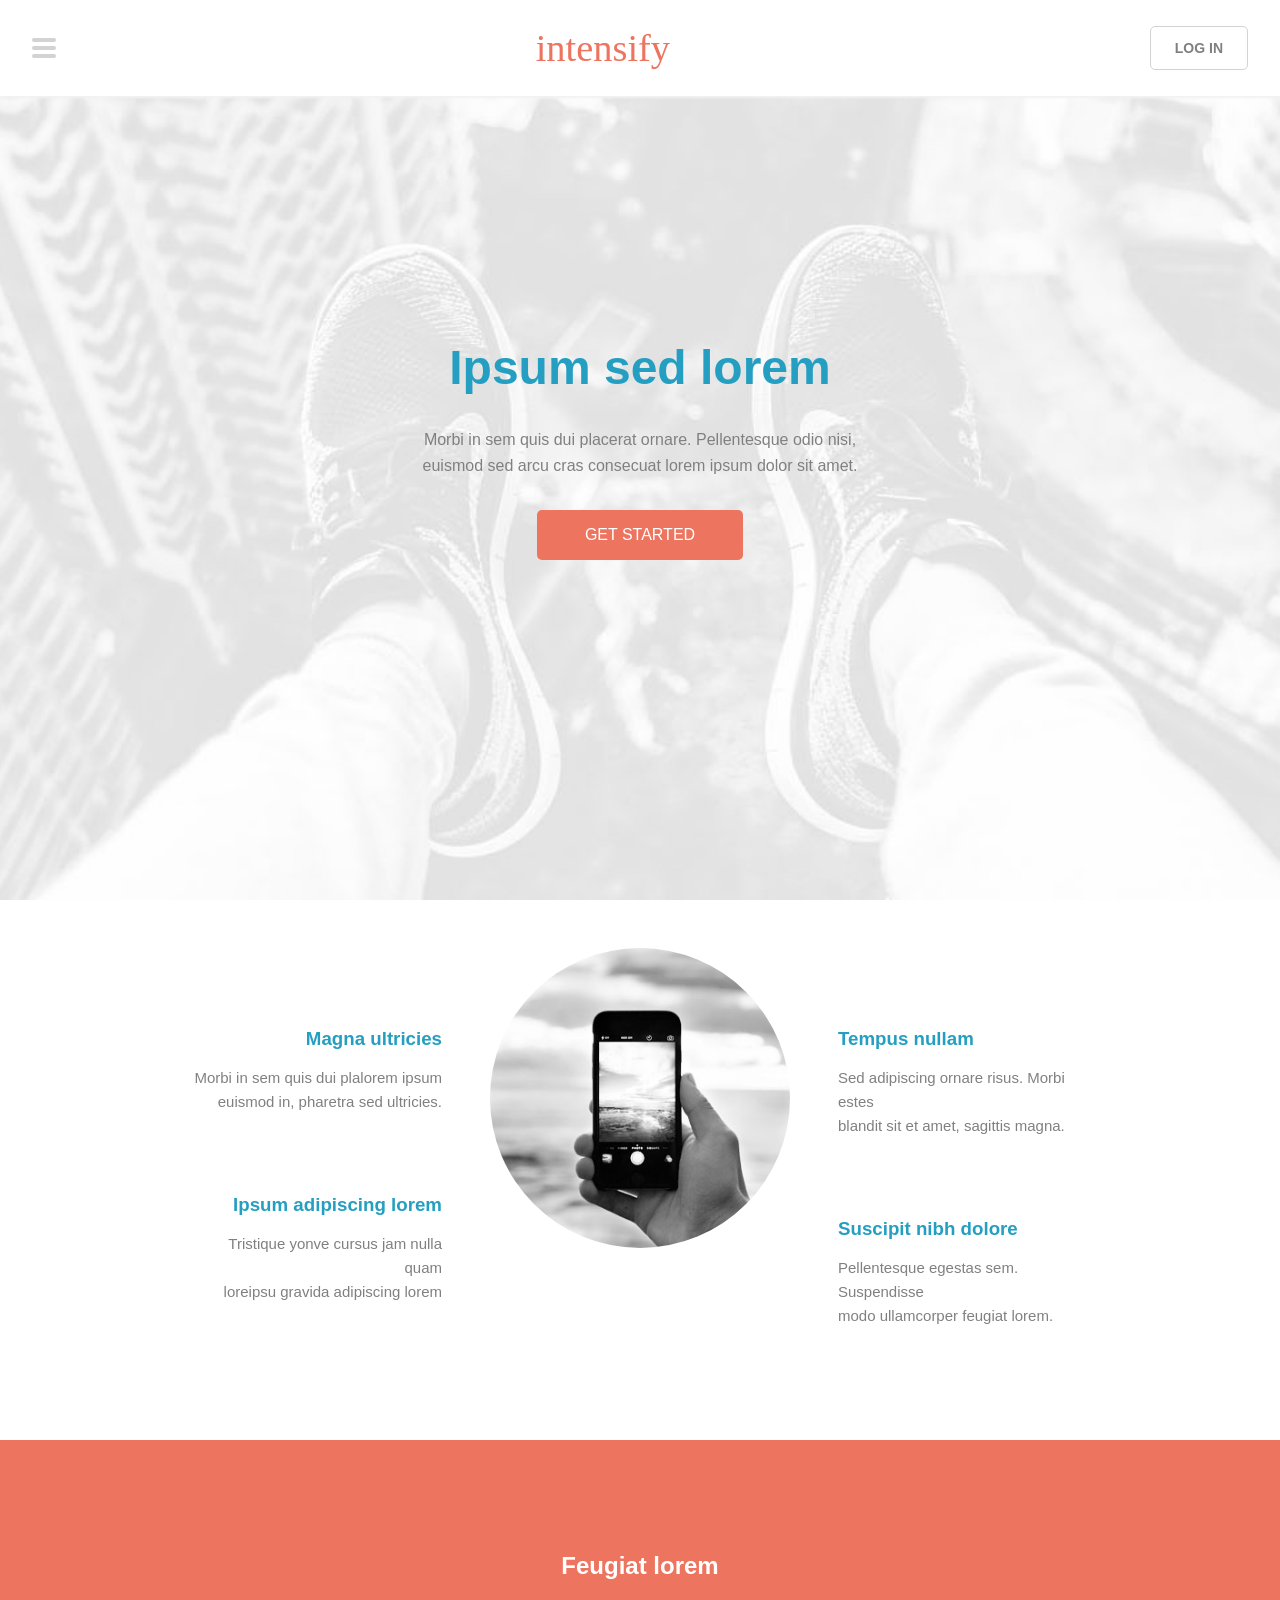
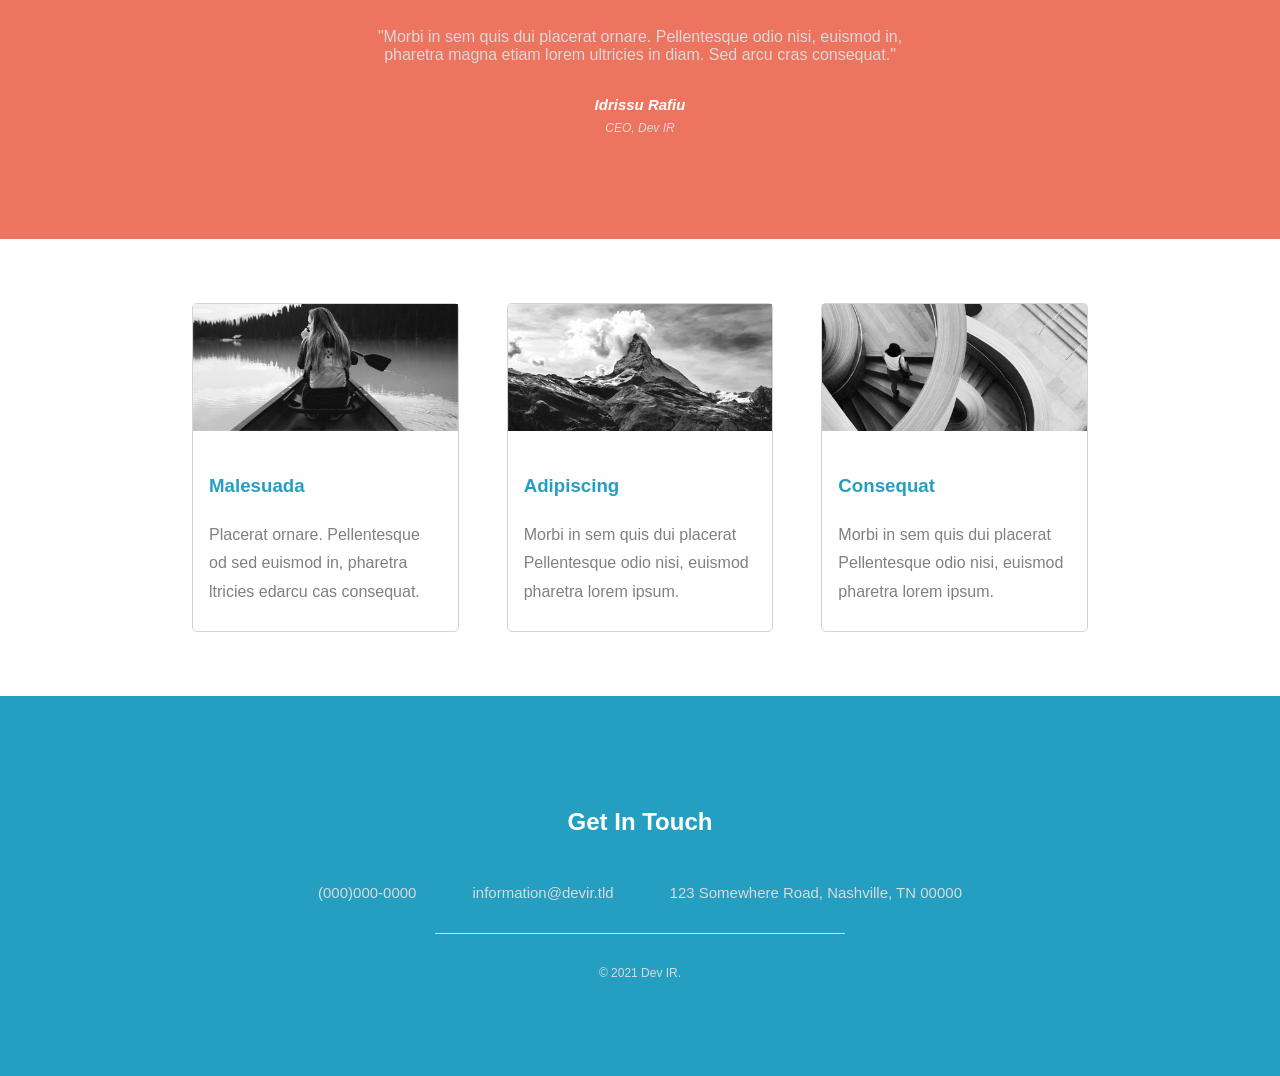
<file: intensify/index.html>
<!DOCTYPE html>
<html lang="en">
  <head>
    <meta charset="UTF-8" />
    <meta http-equiv="X-UA-Compatible" content="IE=edge" />
    <meta name="viewport" content="width=device-width, initial-scale=1.0" />
    <title>Intensify</title>
    <link rel="stylesheet" href="./style.css" />
  </head>
  <body>
    <header class="header">
      <!-- hamburger menu -->
      <label for="check" class="left">
        <i class="hamburger_menu">
          <span></span>
          <span></span>
          <span></span>
        </i>
      </label>

      <a href="#" class="logo">intensify</a>

      <nav class="right">
        <a href="#">log in</a>
      </nav>
    </header>

    <input type="checkbox" / id="check">
    <!-- sidebar -->
    <div class="side_bar">
      <label for="check">
        <i class="cancel"> &times;</i>
      </label>
      <ul>
        <li><a href="#">Home</a></li>
        <li><a href="generic.html">Generic</a></li>
        <li><a href="element.html">Elements</a></li>
      </ul>

      <div class="log-in">
        <a href="#">log in</a>
      </div>
    </div>

    <!-- banner -->
    <section class="banner">
      <div class="content text-align">
        <h1>Ipsum sed lorem</h1>
        <p>
          Morbi in sem quis dui placerat ornare. Pellentesque odio nisi, euismod
          sed arcu cras consecuat lorem ipsum dolor sit amet.
        </p>
        <a href="#">get started</a>
      </div>
    </section>

    <section class="one">
      <div class="flex wrapper">
        <div class="left">
          <div class="flex-item">
            <h3>Magna ultricies</h3>
            <p>
              Morbi in sem quis dui plalorem ipsum <br />
              euismod in, pharetra sed ultricies.
            </p>
          </div>

          <div class="flex-item">
            <h3>Ipsum adipiscing lorem</h3>
            <p>
              Tristique yonve cursus jam nulla quam <br />
              loreipsu gravida adipiscing lorem
            </p>
          </div>
        </div>

        <div class="image round">
          <img src="images/pic01.jpg" alt="" />
        </div>

        <div class="right">
          <div class="flex-item">
            <h3>Tempus nullam</h3>
            <p>
              Sed adipiscing ornare risus. Morbi estes <br />
              blandit sit et amet, sagittis magna.
            </p>
          </div>

          <div class="flex-item">
            <h3>Suscipit nibh dolore</h3>
            <p>
              Pellentesque egestas sem. Suspendisse <br />
              modo ullamcorper feugiat lorem.
            </p>
          </div>
        </div>
      </div>
    </section>

    <!-- Two -->
    <section class="two">
      <div class="text text-align">
        <h2>Feugiat lorem</h2>
        <blockquote>
          "Morbi in sem quis dui placerat ornare. Pellentesque odio nisi,
          euismod in, pharetra magna etiam lorem ultricies in diam. Sed arcu
          cras consequat."
        </blockquote>
        <footer>
          <cite class="authur">Idrissu Rafiu</cite>
          <cite class="company">CEO, Dev IR</cite>
        </footer>
      </div>
    </section>

    <!-- Three -->
    <section class="three">
      <div class="flex wrapper">
        <div class="flext_item">
          <div class="fit">
            <img src="images/pic02.jpg" alt="" />
          </div>

          <div class="content">
            <h3>Malesuada</h3>
            <p>
              Placerat ornare. Pellentesque od sed euismod in, pharetra ltricies
              edarcu cas consequat.
            </p>
          </div>
        </div>

        <div class="flext_item">
          <div class="fit">
            <img src="images/pic03.jpg" alt="" />
          </div>

          <div class="content">
            <h3>Adipiscing</h3>
            <p>
              Morbi in sem quis dui placerat Pellentesque odio nisi, euismod
              pharetra lorem ipsum.
            </p>
          </div>
        </div>

        <div class="flext_item">
          <div class="fit">
            <img src="images/pic04.jpg" alt="" />
          </div>

          <div class="content">
            <h3>Consequat</h3>
            <p>
              Morbi in sem quis dui placerat Pellentesque odio nisi, euismod
              pharetra lorem ipsum.
            </p>
          </div>
        </div>
      </div>
    </section>

    <!-- Footer -->
    <footer class="footer">
      <div class="text text-align">
        <h2>Get In Touch</h2>
        <ul>
          <li><a href="#">(000)000-0000</a></li>
          <li><a href="#">information@devir.tld</a></li>
          <li><a href="#">123 Somewhere Road, Nashville, TN 00000</a></li>
        </ul>
      </div>
      <div class="copyright text-align">&copy; 2021 Dev IR.</div>
    </footer>
  </body>
</html>
</file>
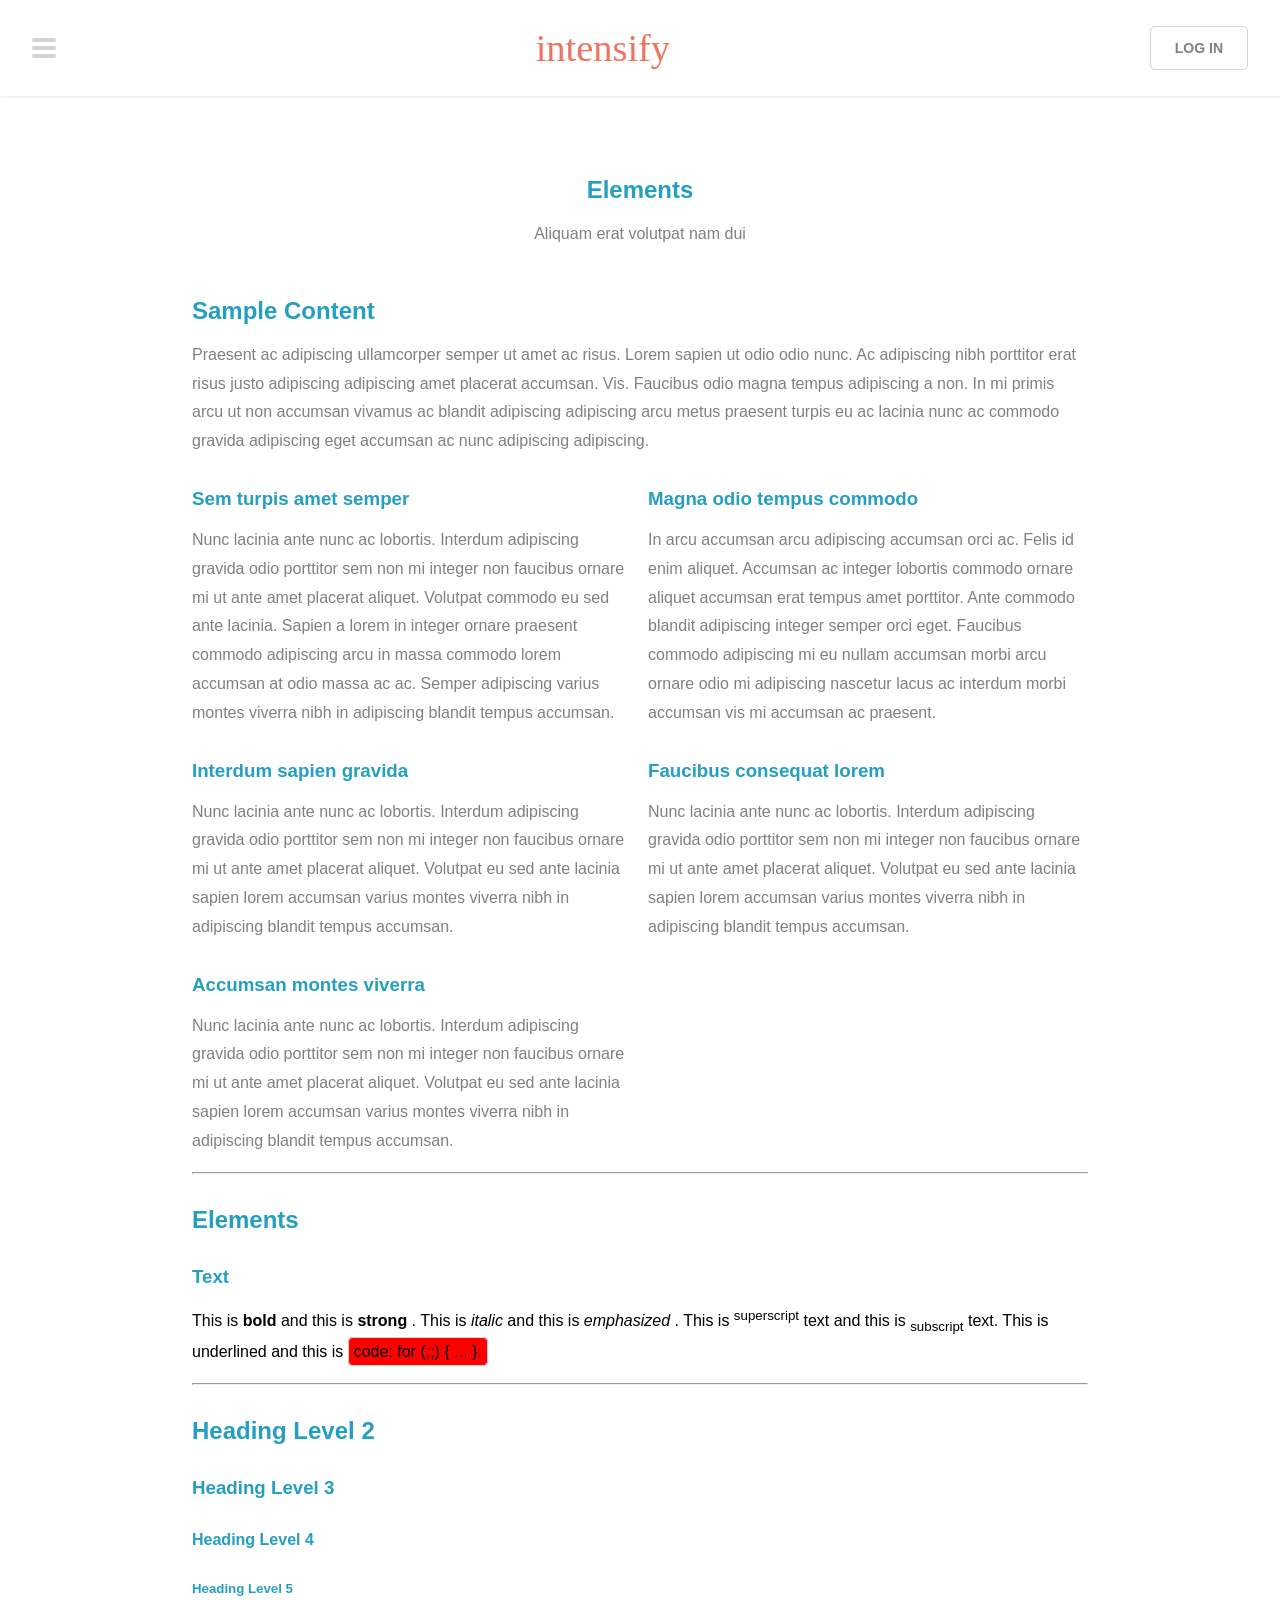
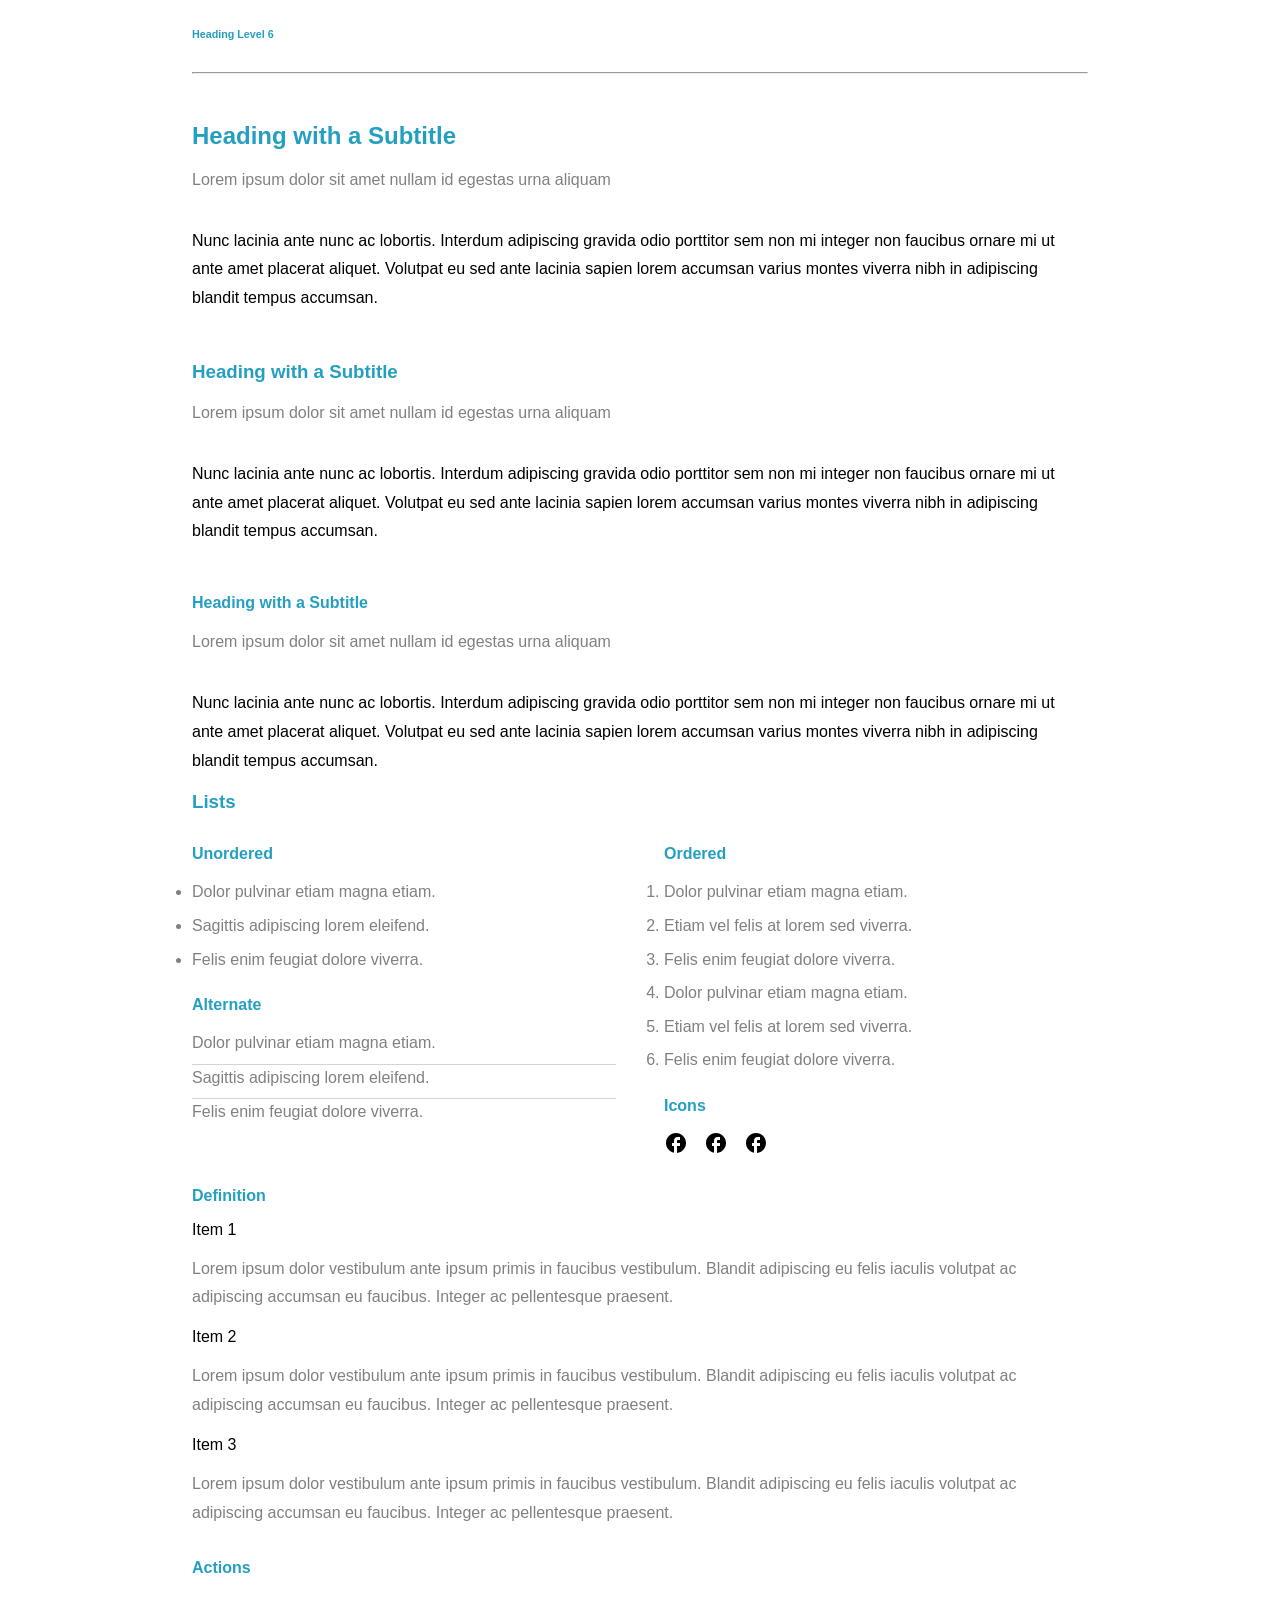
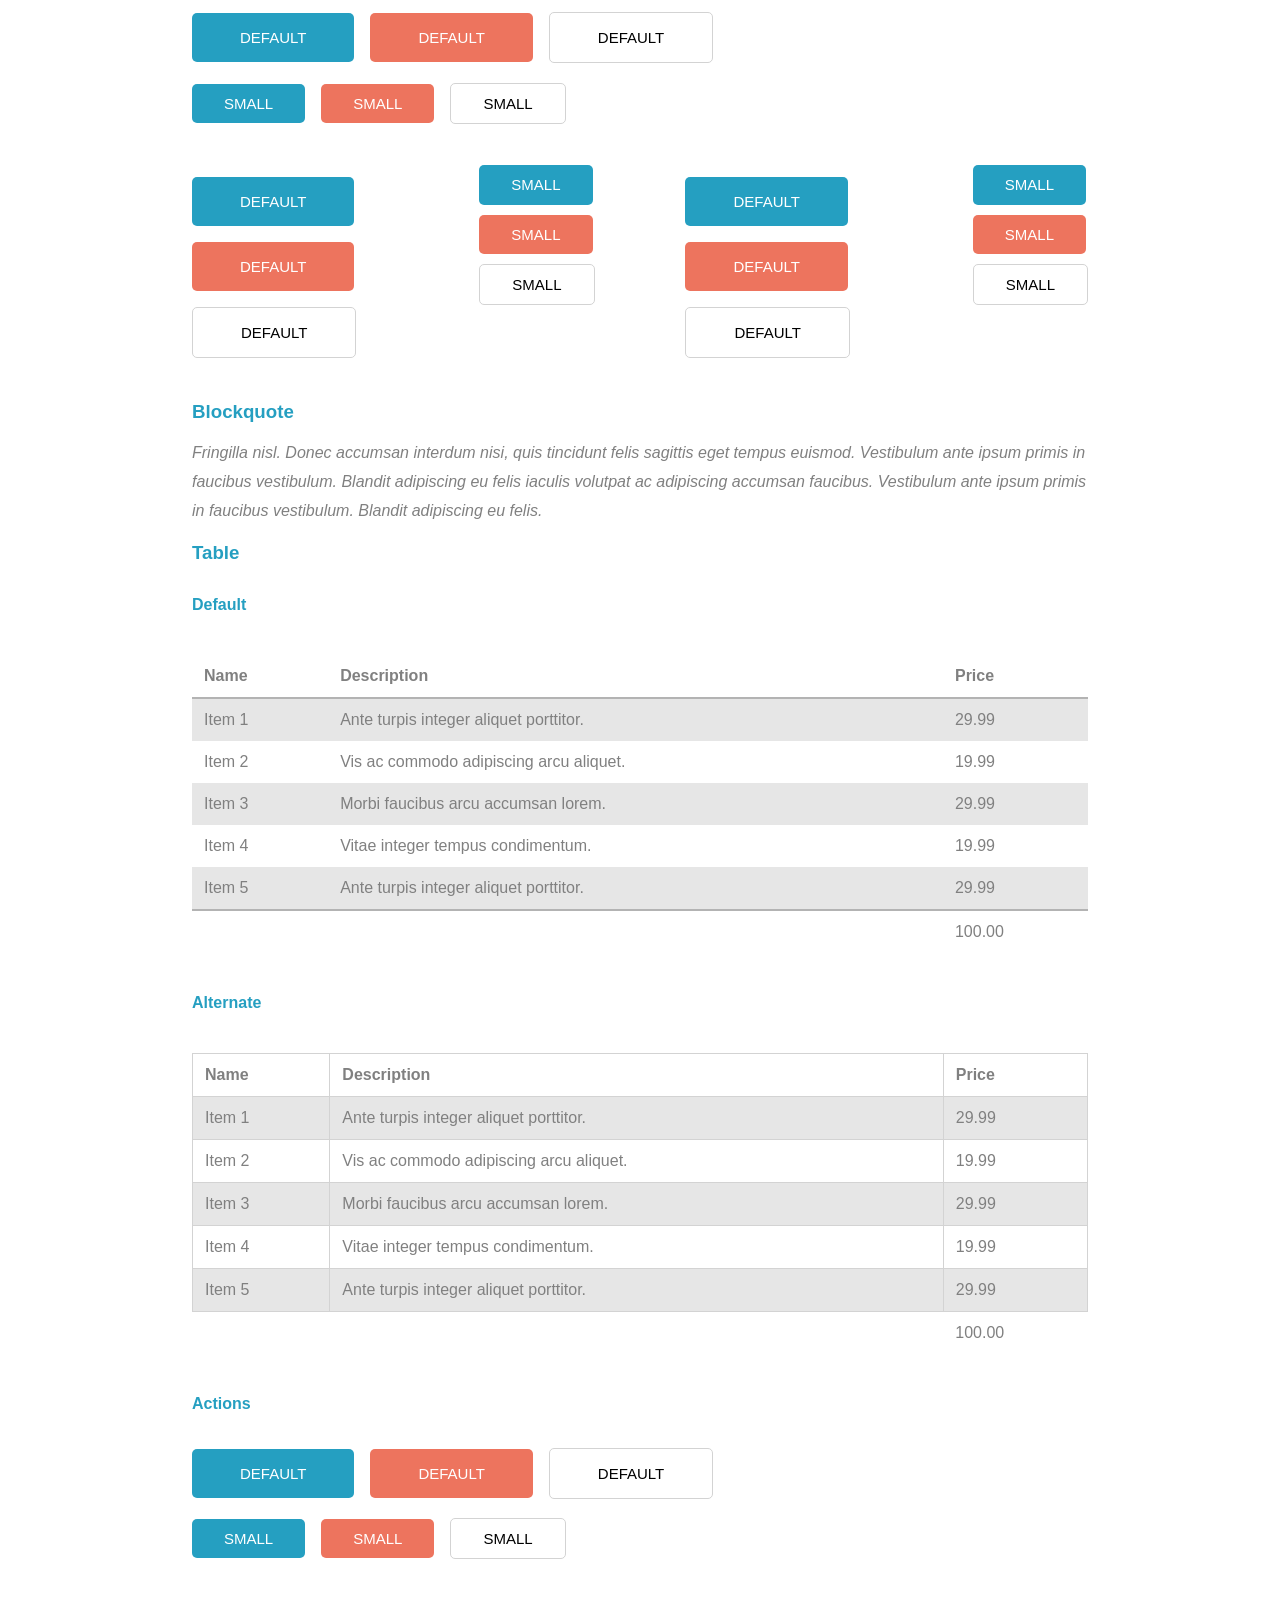
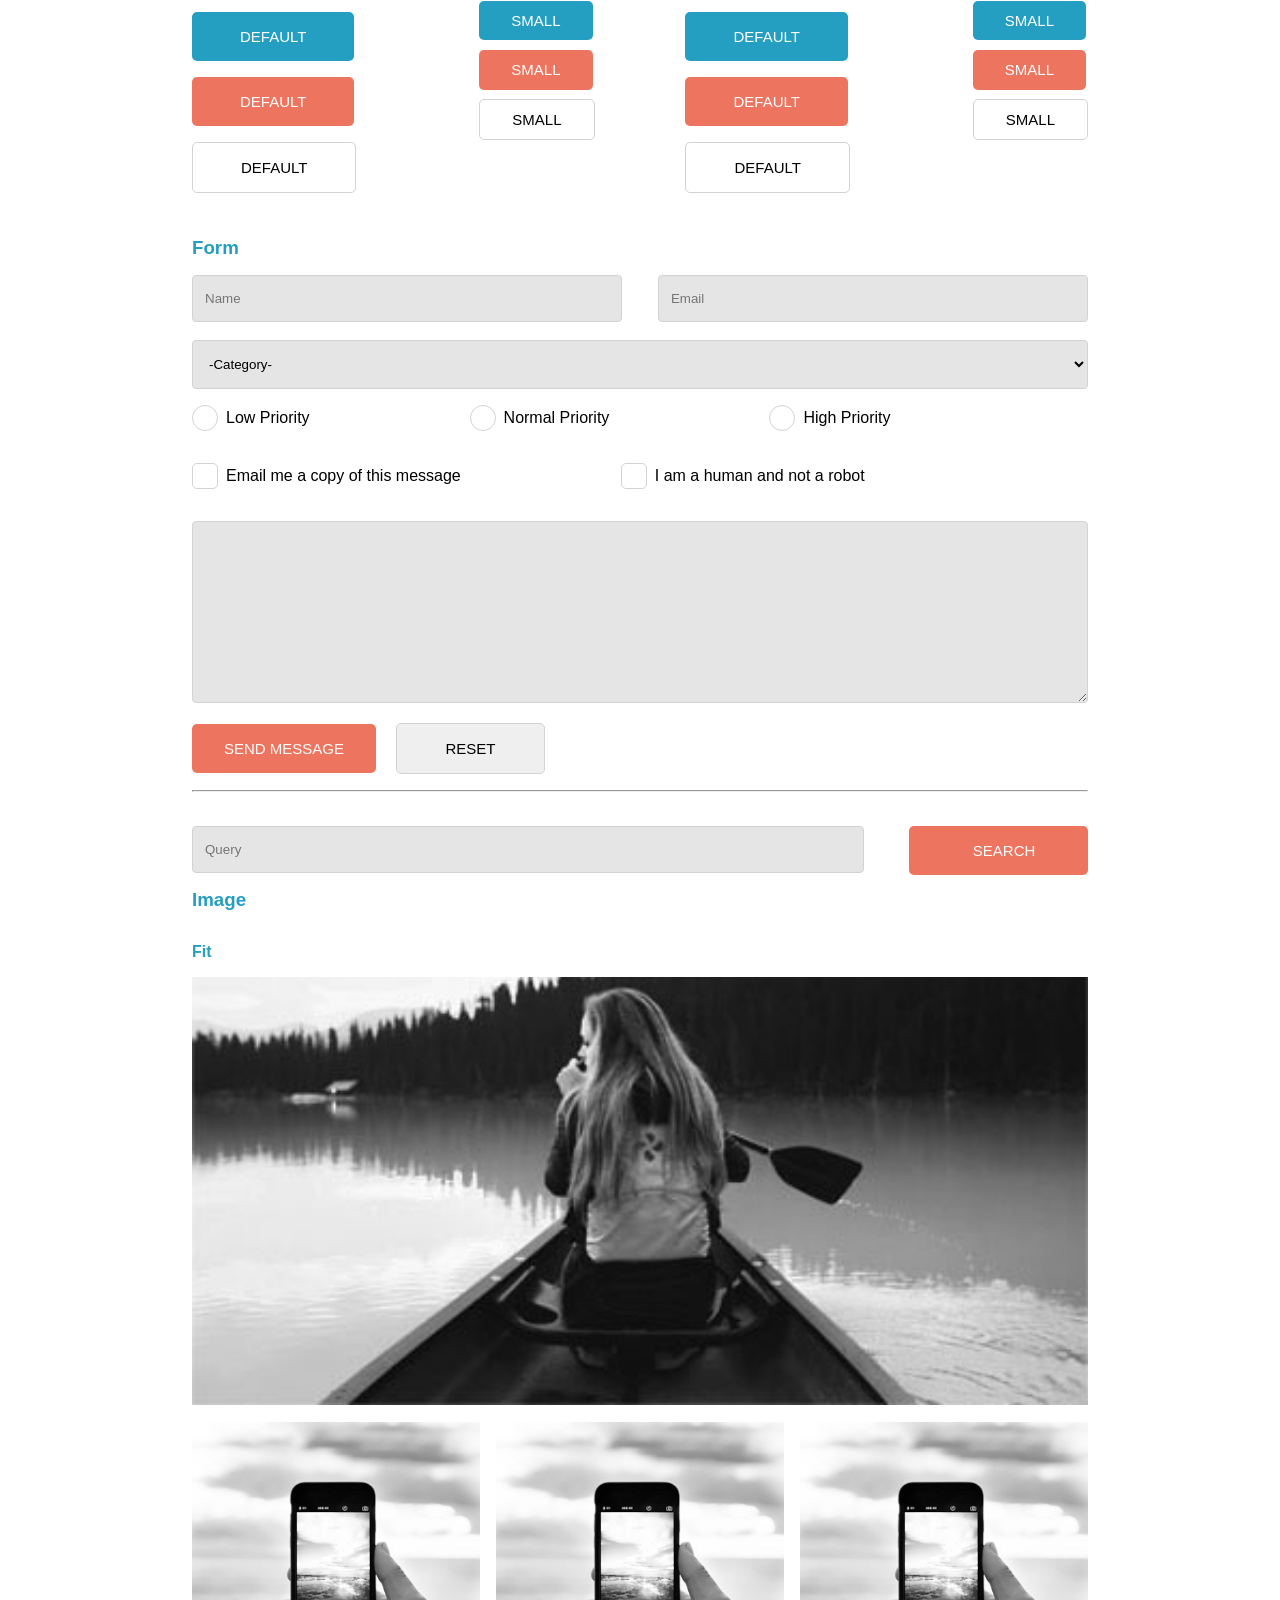
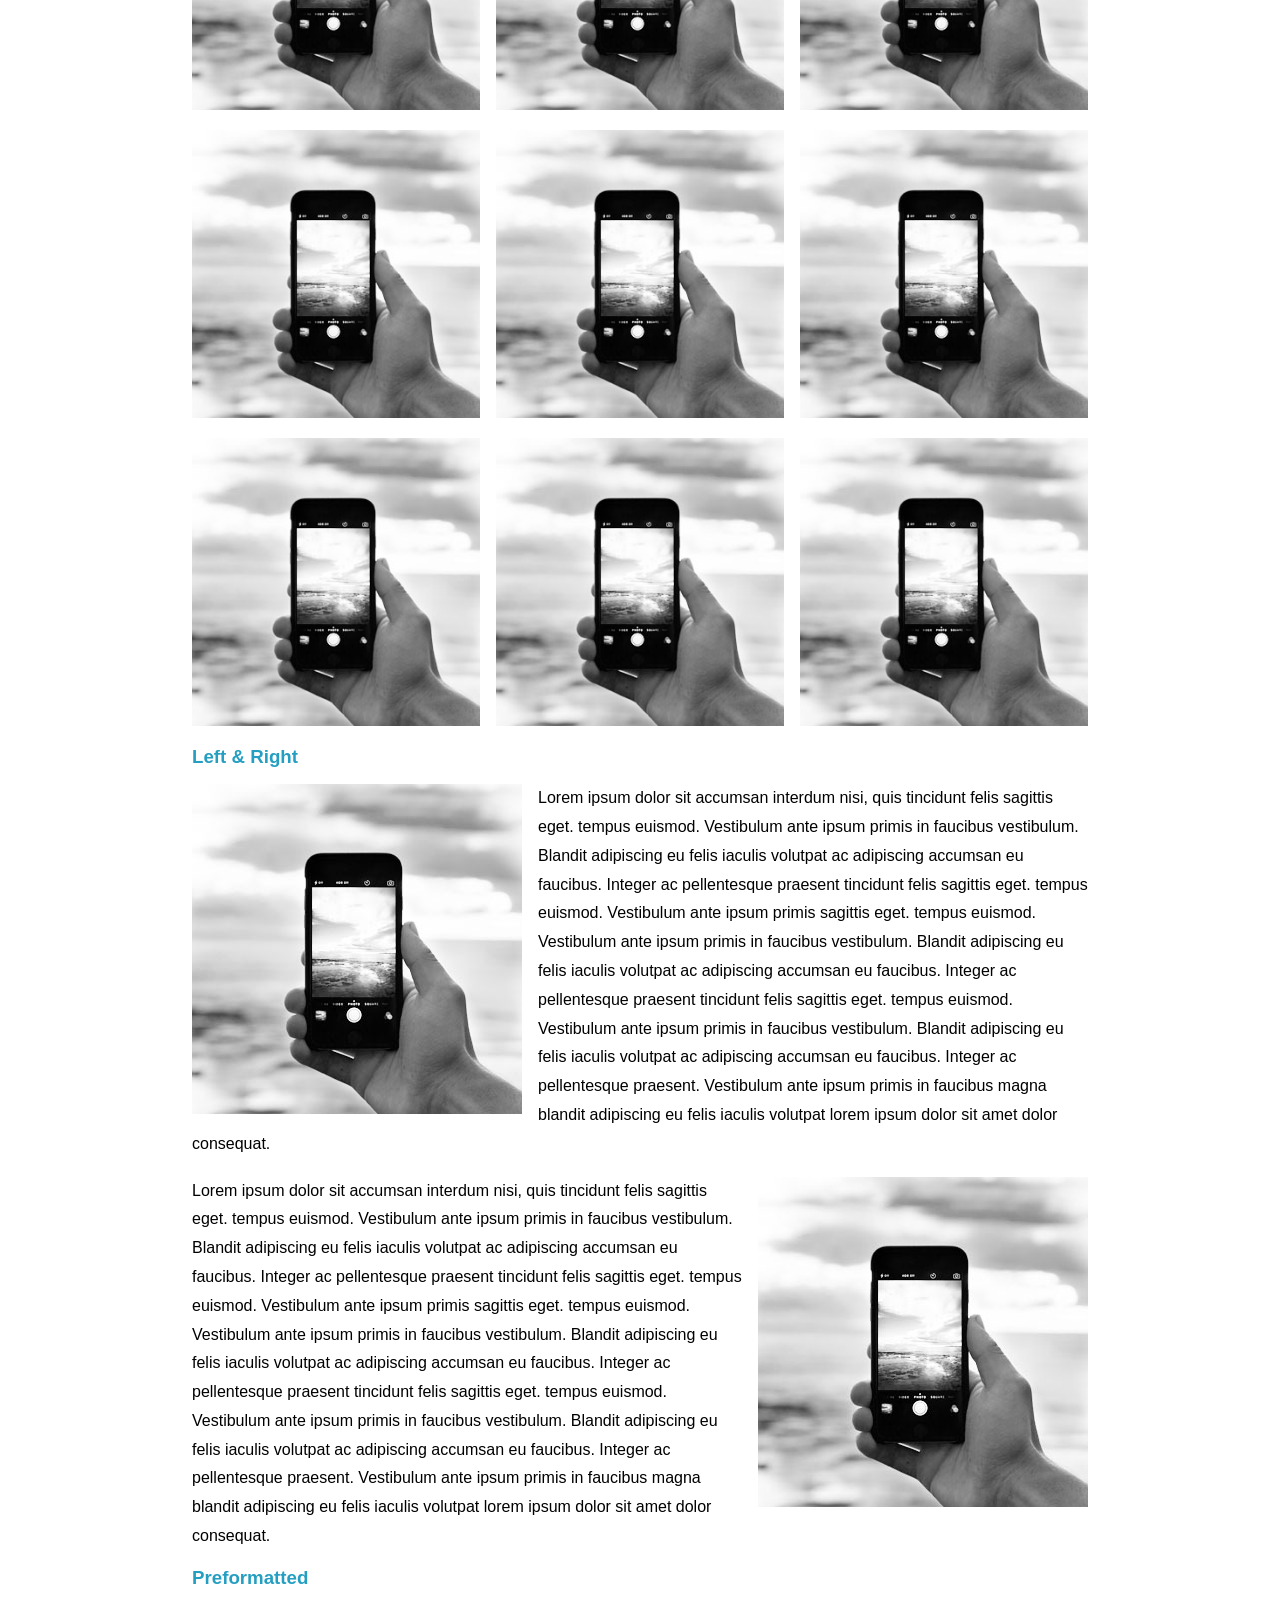
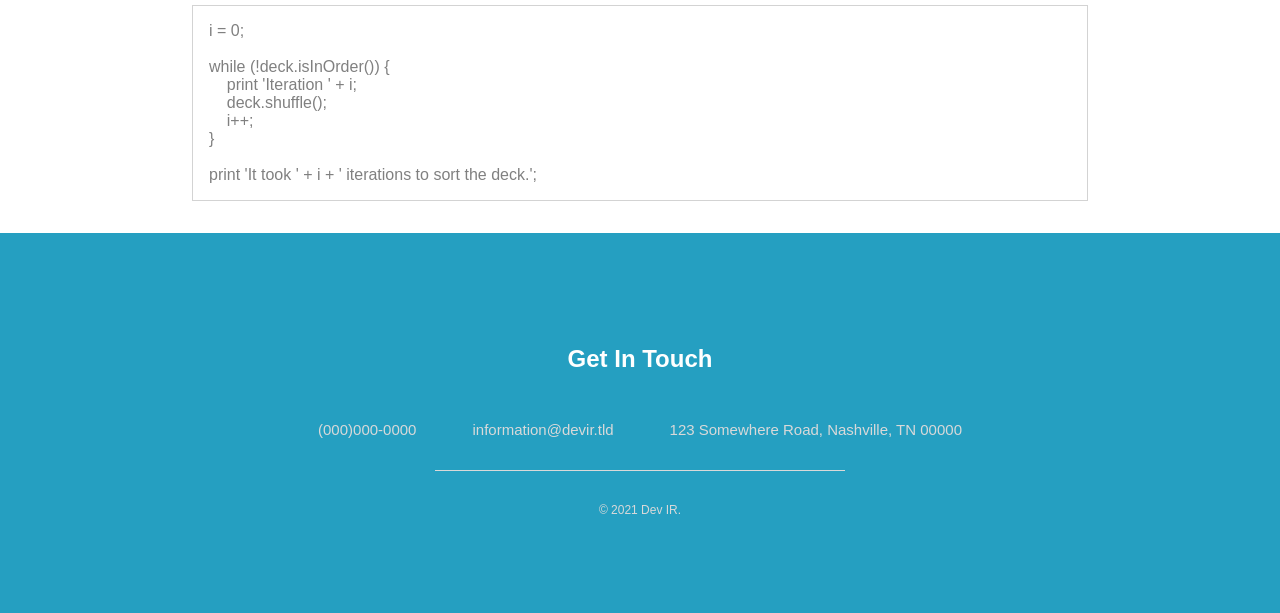
<file: intensify/element.html>
<!DOCTYPE html>
<html lang="en">
  <head>
    <meta charset="UTF-8" />
    <meta http-equiv="X-UA-Compatible" content="IE=edge" />
    <meta name="viewport" content="width=device-width, initial-scale=1.0" />
    <title>Element</title>
    <link rel="stylesheet" href="style.css" />
  </head>
  <body>
    <header class="header">
      <!-- hamburger menu -->
      <label for="check" class="left">
        <i class="hamburger_menu">
          <span></span>
          <span></span>
          <span></span>
        </i>
      </label>

      <a href="#" class="logo">intensify</a>

      <nav class="right">
        <a href="#">log in</a>
      </nav>
    </header>

    <input type="checkbox" / id="check">
    <!-- sidebar -->
    <div class="side_bar">
      <label for="check">
        <i class="cancel"> &times;</i>
      </label>
      <ul>
        <li><a href="index.html">Home</a></li>
        <li><a href="generic.html">Generic</a></li>
        <li><a href="#">Elements</a></li>
      </ul>

      <div class="log-in">
        <a href="#">log in</a>
      </div>
    </div>

    <!-- Elements -->
    <section class="element">
      <div class="wrapper">
        <header class="text-align">
          <h1>Elements</h1>
          <p>Aliquam erat volutpat nam dui</p>
        </header>
        <h2>Sample Content</h2>
        <p>
          Praesent ac adipiscing ullamcorper semper ut amet ac risus. Lorem
          sapien ut odio odio nunc. Ac adipiscing nibh porttitor erat risus
          justo adipiscing adipiscing amet placerat accumsan. Vis. Faucibus odio
          magna tempus adipiscing a non. In mi primis arcu ut non accumsan
          vivamus ac blandit adipiscing adipiscing arcu metus praesent turpis eu
          ac lacinia nunc ac commodo gravida adipiscing eget accumsan ac nunc
          adipiscing adipiscing.
        </p>

        <div class="grid">
          <div class="grid-item-one 1">
            <h3>Sem turpis amet semper</h3>
            <p>
              Nunc lacinia ante nunc ac lobortis. Interdum adipiscing gravida
              odio porttitor sem non mi integer non faucibus ornare mi ut ante
              amet placerat aliquet. Volutpat commodo eu sed ante lacinia.
              Sapien a lorem in integer ornare praesent commodo adipiscing arcu
              in massa commodo lorem accumsan at odio massa ac ac. Semper
              adipiscing varius montes viverra nibh in adipiscing blandit tempus
              accumsan.
            </p>
          </div>

          <div class="grid-item-two 2">
            <h3>Magna odio tempus commodo</h3>
            <p>
              In arcu accumsan arcu adipiscing accumsan orci ac. Felis id enim
              aliquet. Accumsan ac integer lobortis commodo ornare aliquet
              accumsan erat tempus amet porttitor. Ante commodo blandit
              adipiscing integer semper orci eget. Faucibus commodo adipiscing
              mi eu nullam accumsan morbi arcu ornare odio mi adipiscing
              nascetur lacus ac interdum morbi accumsan vis mi accumsan ac
              praesent.
            </p>
          </div>

          <div class="grid-item-three 3">
            <h3>Interdum sapien gravida</h3>
            <p>
              Nunc lacinia ante nunc ac lobortis. Interdum adipiscing gravida
              odio porttitor sem non mi integer non faucibus ornare mi ut ante
              amet placerat aliquet. Volutpat eu sed ante lacinia sapien lorem
              accumsan varius montes viverra nibh in adipiscing blandit tempus
              accumsan.
            </p>
          </div>

          <div class="grid-item-four 4">
            <h3>Faucibus consequat lorem</h3>
            <p>
              Nunc lacinia ante nunc ac lobortis. Interdum adipiscing gravida
              odio porttitor sem non mi integer non faucibus ornare mi ut ante
              amet placerat aliquet. Volutpat eu sed ante lacinia sapien lorem
              accumsan varius montes viverra nibh in adipiscing blandit tempus
              accumsan.
            </p>
          </div>

          <div class="grid-item-five 5">
            <h3>Accumsan montes viverra</h3>
            <p>
              Nunc lacinia ante nunc ac lobortis. Interdum adipiscing gravida
              odio porttitor sem non mi integer non faucibus ornare mi ut ante
              amet placerat aliquet. Volutpat eu sed ante lacinia sapien lorem
              accumsan varius montes viverra nibh in adipiscing blandit tempus
              accumsan.
            </p>
          </div>
        </div>
        <hr />
        <h2>Elements</h2>
        <div class="elements">
          <h3>Text</h3>
          <p>
            This is <b>bold</b> and this is <strong>strong</strong> . This is
            <i>italic</i> and this is <em>emphasized</em> . This is
            <sup>superscript</sup> text and this is <sub>subscript</sub> text.
            This is <u> underlined</u> and this is
            <code class="text">code: for (;;) { ... }.</code>
          </p>
          <hr />
          <h2>Heading Level 2</h2>
          <h3>Heading Level 3</h3>
          <h4>Heading Level 4</h4>
          <h5>Heading Level 5</h5>
          <h6>Heading Level 6</h6>
          <hr />
          <header>
            <h2>Heading with a Subtitle</h2>
            <p>Lorem ipsum dolor sit amet nullam id egestas urna aliquam</p>
          </header>
          <p>
            Nunc lacinia ante nunc ac lobortis. Interdum adipiscing gravida odio
            porttitor sem non mi integer non faucibus ornare mi ut ante amet
            placerat aliquet. Volutpat eu sed ante lacinia sapien lorem accumsan
            varius montes viverra nibh in adipiscing blandit tempus accumsan.
          </p>
          <header>
            <h3>Heading with a Subtitle</h3>
            <p>Lorem ipsum dolor sit amet nullam id egestas urna aliquam</p>
          </header>
          <p>
            Nunc lacinia ante nunc ac lobortis. Interdum adipiscing gravida odio
            porttitor sem non mi integer non faucibus ornare mi ut ante amet
            placerat aliquet. Volutpat eu sed ante lacinia sapien lorem accumsan
            varius montes viverra nibh in adipiscing blandit tempus accumsan.
          </p>
          <header>
            <h4>Heading with a Subtitle</h4>
            <p>Lorem ipsum dolor sit amet nullam id egestas urna aliquam</p>
          </header>
          <p>
            Nunc lacinia ante nunc ac lobortis. Interdum adipiscing gravida odio
            porttitor sem non mi integer non faucibus ornare mi ut ante amet
            placerat aliquet. Volutpat eu sed ante lacinia sapien lorem accumsan
            varius montes viverra nibh in adipiscing blandit tempus accumsan.
          </p>
          <h3>Lists</h3>
          <div class="lists flex">
            <div class="ul">
              <h4>Unordered</h4>
              <ul>
                <li>Dolor pulvinar etiam magna etiam.</li>
                <li>Sagittis adipiscing lorem eleifend.</li>
                <li>Felis enim feugiat dolore viverra.</li>
              </ul>
              <h4>Alternate</h4>
              <ul class="alt">
                <li>Dolor pulvinar etiam magna etiam.</li>
                <li>Sagittis adipiscing lorem eleifend.</li>
                <li>Felis enim feugiat dolore viverra.</li>
              </ul>
            </div>
            <div class="ol">
              <h4>Ordered</h4>
              <ol>
                <li>Dolor pulvinar etiam magna etiam.</li>
                <li>Etiam vel felis at lorem sed viverra.</li>
                <li>Felis enim feugiat dolore viverra.</li>
                <li>Dolor pulvinar etiam magna etiam.</li>
                <li>Etiam vel felis at lorem sed viverra.</li>
                <li>Felis enim feugiat dolore viverra.</li>
              </ol>
              <h4>Icons</h4>
              <ul class="icons">
                <li>
                  <a href="#"> <img src="images/fb.svg" alt="" /></a>
                </li>
                <li>
                  <a href="#"> <img src="images/fb.svg" alt="" /></a>
                </li>
                <li>
                  <a href="#"> <img src="images/fb.svg" alt="" /></a>
                </li>
              </ul>
            </div>
          </div>
          <h4>Definition</h4>
          <dl>
            <dt>Item 1</dt>
            <dd>
              <p>
                Lorem ipsum dolor vestibulum ante ipsum primis in faucibus
                vestibulum. Blandit adipiscing eu felis iaculis volutpat ac
                adipiscing accumsan eu faucibus. Integer ac pellentesque
                praesent.
              </p>
            </dd>
            <dt>Item 2</dt>
            <dd>
              <p>
                Lorem ipsum dolor vestibulum ante ipsum primis in faucibus
                vestibulum. Blandit adipiscing eu felis iaculis volutpat ac
                adipiscing accumsan eu faucibus. Integer ac pellentesque
                praesent.
              </p>
            </dd>
            <dt>Item 3</dt>
            <dd>
              <p>
                Lorem ipsum dolor vestibulum ante ipsum primis in faucibus
                vestibulum. Blandit adipiscing eu felis iaculis volutpat ac
                adipiscing accumsan eu faucibus. Integer ac pellentesque
                praesent.
              </p>
            </dd>
          </dl>
          <h4>Actions</h4>
          <ul class="actions large">
            <li><a href="#" class="lblue">Default</a></li>
            <li><a href="#" class="reddish">Default</a></li>
            <li><a href="#" class="lgray">Default</a></li>
          </ul>

          <ul class="actions small">
            <li><a href="#" class="lblue">Small</a></li>
            <li><a href="#" class="reddish">Small</a></li>
            <li><a href="#" class="lgray">Small</a></li>
          </ul>

          <div class="vertical">
            <ul class="large column">
              <li><a href="#" class="lblue">Default</a></li>
              <li><a href="#" class="reddish">Default</a></li>
              <li><a href="#" class="lgray">Default</a></li>
            </ul>

            <ul class="small">
              <li><a href="#" class="lblue">Small</a></li>
              <li><a href="#" class="reddish">Small</a></li>
              <li><a href="#" class="lgray">Small</a></li>
            </ul>

            <ul class="large column">
              <li><a href="#" class="lblue">Default</a></li>
              <li><a href="#" class="reddish">Default</a></li>
              <li><a href="#" class="lgray">Default</a></li>
            </ul>

            <ul class="small">
              <li><a href="#" class="lblue">Small</a></li>
              <li><a href="#" class="reddish">Small</a></li>
              <li><a href="#" class="lgray">Small</a></li>
            </ul>
          </div>
          <h3>Blockquote</h3>
          <blockquote>
            <i
              ><p>
                Fringilla nisl. Donec accumsan interdum nisi, quis tincidunt
                felis sagittis eget tempus euismod. Vestibulum ante ipsum primis
                in faucibus vestibulum. Blandit adipiscing eu felis iaculis
                volutpat ac adipiscing accumsan faucibus. Vestibulum ante ipsum
                primis in faucibus vestibulum. Blandit adipiscing eu felis.
              </p></i
            >
          </blockquote>
          <h3>Table</h3>
          <h4>Default</h4>
          <table class="default-table">
            <thead>
              <tr>
                <th>Name</th>
                <th>Description</th>
                <th>Price</th>
              </tr>
            </thead>
            <tbody>
              <tr>
                <td>Item 1</td>
                <td>Ante turpis integer aliquet porttitor.</td>
                <td>29.99</td>
              </tr>
              <tr>
                <td>Item 2</td>
                <td>Vis ac commodo adipiscing arcu aliquet.</td>
                <td>19.99</td>
              </tr>
              <tr>
                <td>Item 3</td>
                <td>Morbi faucibus arcu accumsan lorem.</td>
                <td>29.99</td>
              </tr>
              <tr>
                <td>Item 4</td>
                <td>Vitae integer tempus condimentum.</td>
                <td>19.99</td>
              </tr>
              <tr>
                <td>Item 5</td>
                <td>Ante turpis integer aliquet porttitor.</td>
                <td>29.99</td>
              </tr>
            </tbody>
            <tfoot>
              <tr>
                <td colspan="2"></td>
                <td>100.00</td>
              </tr>
            </tfoot>
          </table>

          <!-- Alternate -->
          <h4>Alternate</h4>
          <table class="alternate-table">
            <thead>
              <tr>
                <th>Name</th>
                <th>Description</th>
                <th>Price</th>
              </tr>
            </thead>
            <tbody>
              <tr>
                <td>Item 1</td>
                <td>Ante turpis integer aliquet porttitor.</td>
                <td>29.99</td>
              </tr>
              <tr>
                <td>Item 2</td>
                <td>Vis ac commodo adipiscing arcu aliquet.</td>
                <td>19.99</td>
              </tr>
              <tr>
                <td>Item 3</td>
                <td>Morbi faucibus arcu accumsan lorem.</td>
                <td>29.99</td>
              </tr>
              <tr>
                <td>Item 4</td>
                <td>Vitae integer tempus condimentum.</td>
                <td>19.99</td>
              </tr>
              <tr>
                <td>Item 5</td>
                <td>Ante turpis integer aliquet porttitor.</td>
                <td>29.99</td>
              </tr>
            </tbody>
            <tfoot>
              <tr>
                <td colspan="2"></td>
                <td>100.00</td>
              </tr>
            </tfoot>
          </table>
          <h4>Actions</h4>
          <ul class="actions large">
            <li><a href="#" class="lblue">Default</a></li>
            <li><a href="#" class="reddish">Default</a></li>
            <li><a href="#" class="lgray">Default</a></li>
          </ul>

          <ul class="actions small">
            <li><a href="#" class="lblue">Small</a></li>
            <li><a href="#" class="reddish">Small</a></li>
            <li><a href="#" class="lgray">Small</a></li>
          </ul>

          <div class="vertical">
            <ul class="large column">
              <li><a href="#" class="lblue">Default</a></li>
              <li><a href="#" class="reddish">Default</a></li>
              <li><a href="#" class="lgray">Default</a></li>
            </ul>

            <ul class="small">
              <li><a href="#" class="lblue">Small</a></li>
              <li><a href="#" class="reddish">Small</a></li>
              <li><a href="#" class="lgray">Small</a></li>
            </ul>

            <ul class="large column">
              <li><a href="#" class="lblue">Default</a></li>
              <li><a href="#" class="reddish">Default</a></li>
              <li><a href="#" class="lgray">Default</a></li>
            </ul>

            <ul class="small">
              <li><a href="#" class="lblue">Small</a></li>
              <li><a href="#" class="reddish">Small</a></li>
              <li><a href="#" class="lgray">Small</a></li>
            </ul>
          </div>

          <!-- form -->
          <h3>Form</h3>
          <form>
            <input type="text" placeholder="Name" />
            <input type="email" placeholder="Email" />
            <br /><br />
            <select name="" id="">
              <option value="">-Category-</option>
              <option value="">Manufacturing</option>
              <option value="">Shipping</option>
              <option value="">Administration</option>
              <option value="">Human Resource</option>
            </select>

            <!-- radio buttons -->
            <div class="label_items_wrapper">
              <div class="radio-wrapper">
                <input type="radio" name="radio" id="lp" class="big" />
                <label for="lp" class=""> Low Priority </label>
              </div>

              <div class="radio-wrapper">
                <input type="radio" name="radio" id="np" />
                <label for="np"> Normal Priority </label>
              </div>

              <div class="radio-wrapper">
                <input type="radio" name="radio" id="hp" />
                <label for="hp"> High Priority </label>
              </div>
            </div>

            <!-- checkboxes -->
            <div class="label_items_wrapper">
              <div class="checkbox-wrapper">
                <input type="checkbox" name="check" id="c1" />
                <label for="c1"> Email me a copy of this message</label>
              </div>

              <div class="checkbox-wrapper">
                <input type="checkbox" name="" id="c2" />
                <label for="c2"> I am a human and not a robot </label>
              </div>
            </div>

            <textarea
              name=""
              id=""
              cols="30"
              rows="10"
              placeholder="Enter your message"
            >
            </textarea>

            <button class="send-message reddish">Send Message</button>
            <button class="reset lgray">Reset</button>
            <hr />
            <br />
            <input type="search" name="search" placeholder="Query" />
            <button class="search reddish">Search</button>
          </form>
          <h3>Image</h3>
          <h4>Fit</h4>
          <div class="image">
            <img src="images/pic02.jpg" alt="" class="fit" />
          </div>

          <div class="same-images">
            <div class="grid-item"><img src="images/pic01.jpg" alt="" /></div>
            <div class="grid-item"><img src="images/pic01.jpg" alt="" /></div>
            <div class="grid-item"><img src="images/pic01.jpg" alt="" /></div>
            <div class="grid-item"><img src="images/pic01.jpg" alt="" /></div>
            <div class="grid-item"><img src="images/pic01.jpg" alt="" /></div>
            <div class="grid-item"><img src="images/pic01.jpg" alt="" /></div>
            <div class="grid-item"><img src="images/pic01.jpg" alt="" /></div>
            <div class="grid-item"><img src="images/pic01.jpg" alt="" /></div>
            <div class="grid-item"><img src="images/pic01.jpg" alt="" /></div>
          </div>
          <h3>Left & Right</h3>
          <p>
            <span class="image left"><img src="images/pic01.jpg" alt="" /></span
            >Lorem ipsum dolor sit accumsan interdum nisi, quis tincidunt felis
            sagittis eget. tempus euismod. Vestibulum ante ipsum primis in
            faucibus vestibulum. Blandit adipiscing eu felis iaculis volutpat ac
            adipiscing accumsan eu faucibus. Integer ac pellentesque praesent
            tincidunt felis sagittis eget. tempus euismod. Vestibulum ante ipsum
            primis sagittis eget. tempus euismod. Vestibulum ante ipsum primis
            in faucibus vestibulum. Blandit adipiscing eu felis iaculis volutpat
            ac adipiscing accumsan eu faucibus. Integer ac pellentesque praesent
            tincidunt felis sagittis eget. tempus euismod. Vestibulum ante ipsum
            primis in faucibus vestibulum. Blandit adipiscing eu felis iaculis
            volutpat ac adipiscing accumsan eu faucibus. Integer ac pellentesque
            praesent. Vestibulum ante ipsum primis in faucibus magna blandit
            adipiscing eu felis iaculis volutpat lorem ipsum dolor sit amet
            dolor consequat.
          </p>
          <br />
          <p>
            <span class="image right"
              ><img src="images/pic01.jpg" alt="" /></span
            >Lorem ipsum dolor sit accumsan interdum nisi, quis tincidunt felis
            sagittis eget. tempus euismod. Vestibulum ante ipsum primis in
            faucibus vestibulum. Blandit adipiscing eu felis iaculis volutpat ac
            adipiscing accumsan eu faucibus. Integer ac pellentesque praesent
            tincidunt felis sagittis eget. tempus euismod. Vestibulum ante ipsum
            primis sagittis eget. tempus euismod. Vestibulum ante ipsum primis
            in faucibus vestibulum. Blandit adipiscing eu felis iaculis volutpat
            ac adipiscing accumsan eu faucibus. Integer ac pellentesque praesent
            tincidunt felis sagittis eget. tempus euismod. Vestibulum ante ipsum
            primis in faucibus vestibulum. Blandit adipiscing eu felis iaculis
            volutpat ac adipiscing accumsan eu faucibus. Integer ac pellentesque
            praesent. Vestibulum ante ipsum primis in faucibus magna blandit
            adipiscing eu felis iaculis volutpat lorem ipsum dolor sit amet
            dolor consequat.
          </p>
          <h3>Preformatted</h3>
          <pre><code class="preformatted">i = 0;

while (!deck.isInOrder()) {
    print 'Iteration ' + i;
    deck.shuffle();
    i++;
}

print 'It took ' + i + ' iterations to sort the deck.';
</code></pre>
        </div>
      </div>
    </section>
    <!-- Footer -->
    <footer class="footer">
      <div class="text text-align">
        <h2>Get In Touch</h2>
        <ul>
          <li><a href="#">(000)000-0000</a></li>
          <li><a href="#">information@devir.tld</a></li>
          <li><a href="#">123 Somewhere Road, Nashville, TN 00000</a></li>
        </ul>
      </div>
      <div class="copyright text-align">&copy; 2021 Dev IR.</div>
    </footer>
  </body>
</html>
</file>
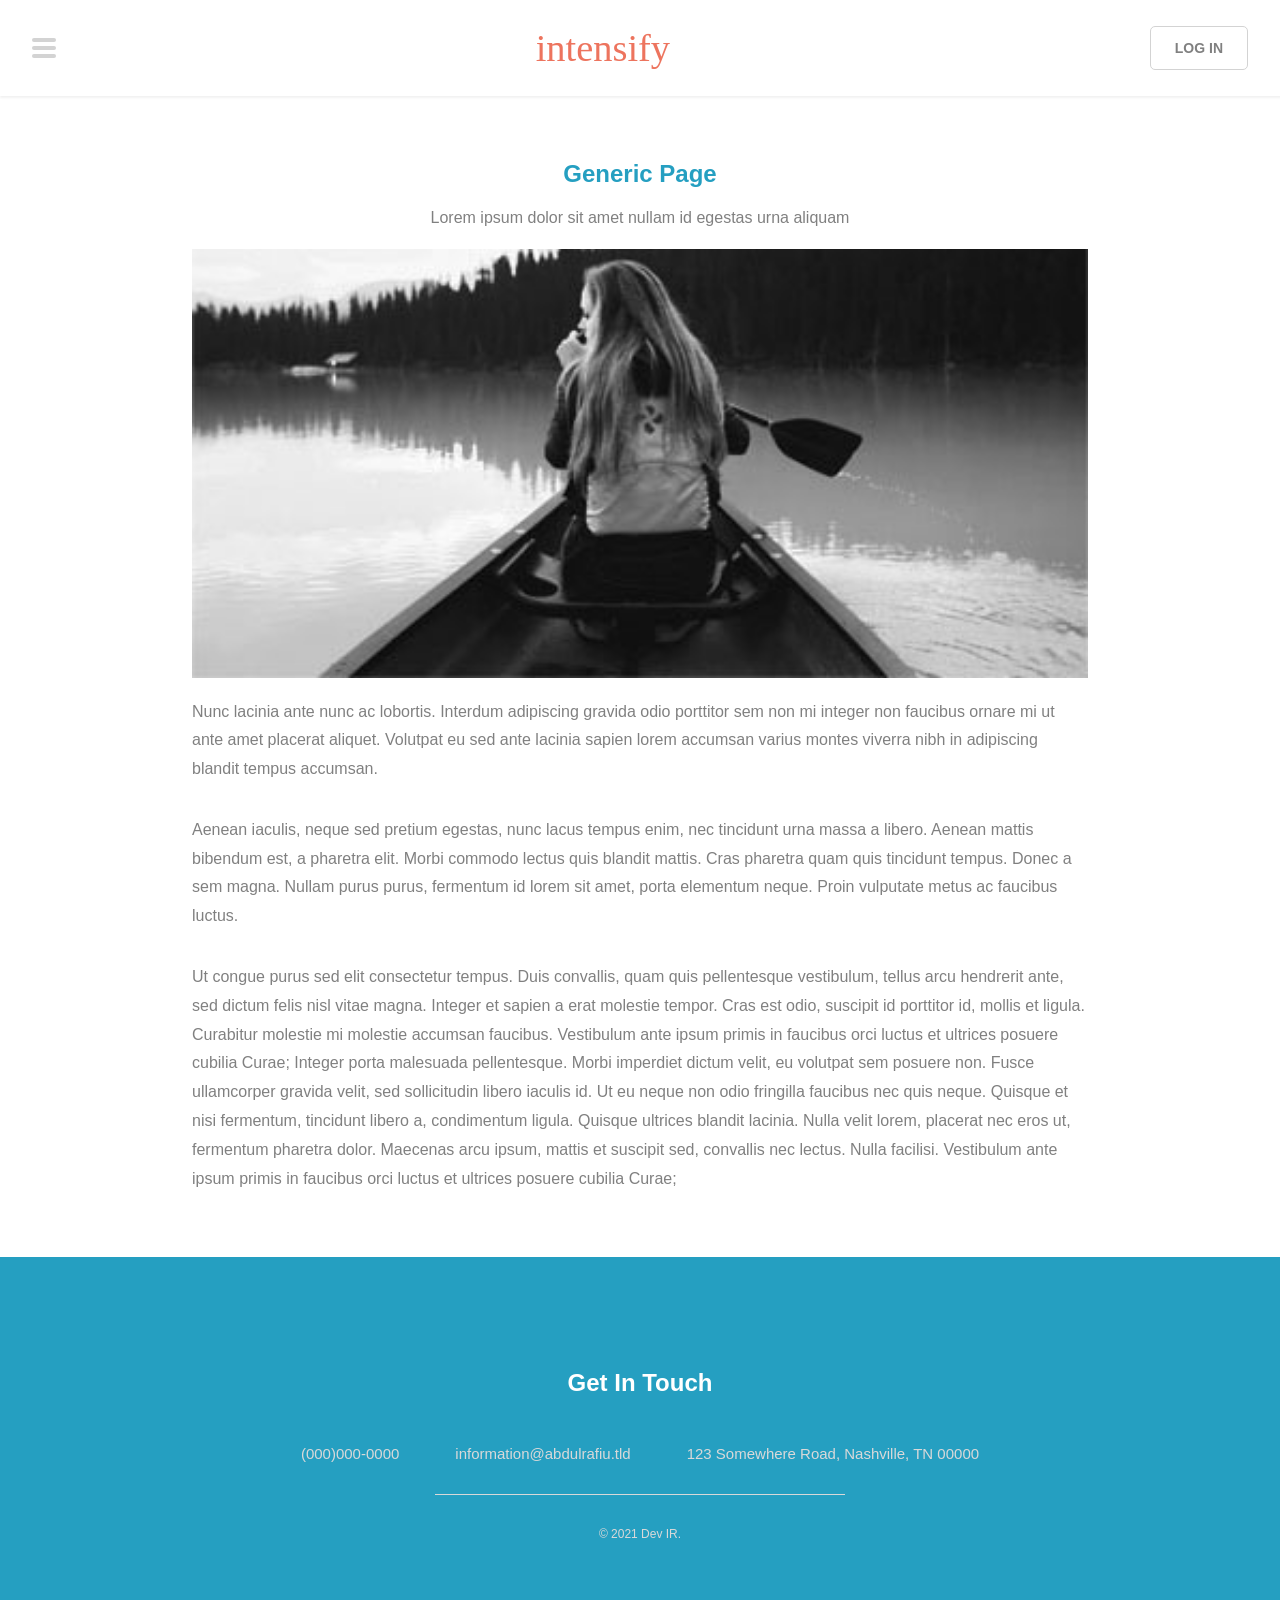
<file: intensify/generic.html>
<!DOCTYPE html>
<html lang="en">
  <head>
    <meta charset="UTF-8" />
    <meta http-equiv="X-UA-Compatible" content="IE=edge" />
    <meta name="viewport" content="width=device-width, initial-scale=1.0" />
    <title>Generic</title>
    <link rel="stylesheet" href="style.css" />
  </head>
  <body>
    <header class="header">
      <!-- hamburger menu -->
      <label for="check" class="left">
        <i class="hamburger_menu">
          <span></span>
          <span></span>
          <span></span>
        </i>
      </label>

      <a href="#" class="logo">intensify</a>

      <nav class="right">
        <a href="#">log in</a>
      </nav>
    </header>

    <input type="checkbox" / id="check">
    <!-- sidebar -->
    <div class="side_bar">
      <label for="check">
        <i class="cancel"> &times;</i>
      </label>
      <ul>
        <li><a href="index.html">Home</a></li>
        <li><a href="#">Generic</a></li>
        <li><a href="element.html">Elements</a></li>
      </ul>
    </div>

    <section class="generic">
      <div class="wrapper">
        <div class="text text-align">
          <h1>Generic Page</h1>
          <p>Lorem ipsum dolor sit amet nullam id egestas urna aliquam</p>
        </div>
        <div class="wrapper-img">
          <img src="images/pic02.jpg" alt="" />
        </div>
        <p>
          Nunc lacinia ante nunc ac lobortis. Interdum adipiscing gravida odio
          porttitor sem non mi integer non faucibus ornare mi ut ante amet
          placerat aliquet. Volutpat eu sed ante lacinia sapien lorem accumsan
          varius montes viverra nibh in adipiscing blandit tempus accumsan.
        </p>
        <p>
          Aenean iaculis, neque sed pretium egestas, nunc lacus tempus enim, nec
          tincidunt urna massa a libero. Aenean mattis bibendum est, a pharetra
          elit. Morbi commodo lectus quis blandit mattis. Cras pharetra quam
          quis tincidunt tempus. Donec a sem magna. Nullam purus purus,
          fermentum id lorem sit amet, porta elementum neque. Proin vulputate
          metus ac faucibus luctus.
        </p>
        <p>
          Ut congue purus sed elit consectetur tempus. Duis convallis, quam quis
          pellentesque vestibulum, tellus arcu hendrerit ante, sed dictum felis
          nisl vitae magna. Integer et sapien a erat molestie tempor. Cras est
          odio, suscipit id porttitor id, mollis et ligula. Curabitur molestie
          mi molestie accumsan faucibus. Vestibulum ante ipsum primis in
          faucibus orci luctus et ultrices posuere cubilia Curae; Integer porta
          malesuada pellentesque. Morbi imperdiet dictum velit, eu volutpat sem
          posuere non. Fusce ullamcorper gravida velit, sed sollicitudin libero
          iaculis id. Ut eu neque non odio fringilla faucibus nec quis neque.
          Quisque et nisi fermentum, tincidunt libero a, condimentum ligula.
          Quisque ultrices blandit lacinia. Nulla velit lorem, placerat nec eros
          ut, fermentum pharetra dolor. Maecenas arcu ipsum, mattis et suscipit
          sed, convallis nec lectus. Nulla facilisi. Vestibulum ante ipsum
          primis in faucibus orci luctus et ultrices posuere cubilia Curae;
        </p>
      </div>
    </section>

    <!-- Footer -->
    <footer class="footer">
      <div class="text text-align">
        <h2>Get In Touch</h2>
        <ul>
          <li><a href="#">(000)000-0000</a></li>
          <li><a href="#">information@abdulrafiu.tld</a></li>
          <li><a href="#">123 Somewhere Road, Nashville, TN 00000</a></li>
        </ul>
      </div>
      <div class="copyright text-align">&copy; 2021 Dev IR.</div>
    </footer>
  </body>
</html>
</file>
<file: intensify/style.css>
:root {
  --lightblue: hsl(193, 68%, 45%);
  --reddish: hsl(9, 80%, 65%);
  --paracolor: #808080;
  --primary: #fff;
  --fadewhite: hsl(0, 0%, 85%);
}

* {
  margin: 0;
  padding: 0;
  box-sizing: border-box;
  text-decoration: none;
  font-family: sans-serif;
}

/*--- General--- */
.flex {
  display: flex;
  gap: 3rem;
}

.flex > * {
  width: 100%;
}

.one .wrapper,
.three .wrapper,
.element .wrapper {
  width: 70%;
  margin: 0 auto;
}

h1,
h2,
h3,
h4,
h5,
h6 {
  color: var(--lightblue);
}

p {
  color: var(--paracolor);
  line-height: 1.8;
}

.text-align {
  text-align: center;
}

hr {
  margin: 1rem 0;
}

/* header */
.header {
  width: 100%;
  height: 10vh;
  background-color: var(--primary);
  display: flex;
  align-items: center;
  justify-content: space-between;
  padding: 3rem 2rem;
  position: fixed;
  top: 0;
  box-shadow: 2px 0px 2px 2px hsl(0, 0%, 95%);
}

.hamburger_menu {
  cursor: pointer;
}

.hamburger_menu span {
  display: block;
  width: 24px;
  height: 4px;
  border-radius: 5px;
  background-color: #d3d3d3;
}

.hamburger_menu span:not(:first-child) {
  margin-top: 4px;
}

.logo {
  color: var(--reddish);
  font-size: 2.4rem;
  font-family: cursive;
}

.right a {
  color: var(--paracolor);
  text-transform: uppercase;
  font-family: sans-serif;
  font-weight: 600;
  font-size: 14px;
  border: 1px solid #d3d3d3;
  border-radius: 5px;
  padding: 0.8rem 1.5rem;
}

.cancel {
  position: absolute;
  right: 1rem;
  font-size: 2.5rem;
  transform: scale(0.8);
  color: #d3d3d3;
  cursor: pointer;
  transition: color 0.5s ease;
}

.cancel:hover {
  color: var(--primary);
}

input#check {
  position: absolute;
  left: 10px;
  top: 10px;
  z-index: 1;
  display: none;
}

.side_bar {
  width: 290px;
  height: 100%;
  background-color: var(--lightblue);
  position: fixed;
  top: 0;
  left: -100%;
  transition: all 0.6s ease;
}

.side_bar ul {
  list-style: none;
  margin-top: 2.5rem;
  margin-left: 2rem;
}

.side_bar ul li {
  width: 90%;
  line-height: 3;
}

.side_bar ul li:not(:last-child) {
  border-bottom: 1px solid var(--fadewhite);
}

.side_bar ul li a {
  font-family: sans-serif;
  text-decoration: none;
  color: var(--primary);
}

#check:checked ~ .side_bar {
  left: 0;
}

.side_bar .log-in a {
  display: block;
  color: var(--primary);
  text-transform: uppercase;
  background-color: var(--reddish);
  padding: 1rem 3rem;
  border-radius: 5px;
  transition: background-color 0.5s ease;
  width: 80%;
  margin: 0 auto;
  text-align: center;
  display: none;
}

.banner {
  background: url(images/banner.jpg);
  background-position: center;
  background-size: cover;
  height: 100vh;
  display: flex;
  align-items: center;
  justify-content: center;
}

.banner .content {
  font-family: sans-serif;
  animation: moveup 2s ease;
}

@keyframes moveup {
  0% {
    opacity: 0;
    transform: translateY(20px);
  }
  100% {
    opacity: 1;
    transform: translateY(0px);
  }
}

.banner .content h1 {
  color: var(--lightblue);
  font-size: 3rem;
}

.banner .content p {
  max-width: 500px;
  line-height: 1.6;
  color: var(--paracolor);
  padding: 2rem;
}

.banner .content a {
  display: inline-block;
  color: var(--primary);
  text-transform: uppercase;
  background-color: var(--reddish);
  padding: 1rem 3rem;
  border-radius: 5px;
  transition: background-color 0.5s ease;
}

.banner .content a:hover {
  background-color: hsl(9, 80%, 74%);
}

/*--- One---*/
.one {
  padding: 3rem 0;
}

.one .left > *,
.one .right > * {
  margin: 4rem 0;
}

.one .left > * {
  text-align: right;
}

.one .left > * h3,
.one .right > * h3 {
  padding-bottom: 1rem;
}

.one .left > * p,
.one .right > * p {
  font-size: 15px;
  line-height: 1.6;
  color: var(--paracolor);
}

.one .round img {
  display: block;
  border-radius: 50%;
  width: 300px;
  height: 300px;
  margin: 0 auto;
}

/* ---Two--- */
section.two {
  background-color: var(--reddish);
  padding: 6rem 0;
}

.two .text h2 {
  color: var(--primary);
}

.two .text blockquote {
  max-width: 600px;
  margin: 0 auto;
  padding: 2rem;
  color: var(--fadewhite);
  font-weight: 100;
}
.two .text footer cite {
  display: block;
  color: var(--primary);
  font-size: 15px;
  margin-bottom: 0.5rem;
}

.two .text footer cite.authur {
  font-weight: bold;
}

.two .text footer cite.company {
  font-weight: 100;
  font-size: 12px;
  color: var(--fadewhite);
}

/* ---Three--- */
.three {
  padding: 4rem 0;
}

.three .wrapper > * {
  border: 1px solid #d3d3d3;
  border-radius: 5px;
}

.three .flext_item .fit img {
  width: 100%;
}

.three .flext_item .content {
  padding: 1.5rem 1rem;
}

.three .flext_item .content h3 {
  padding-bottom: 1.5rem;
}

/* Generic page */
.generic {
  display: flex;
  align-items: center;
  justify-content: center;
}
.generic .wrapper {
  width: 70%;
  margin: 10rem 0 3rem 0;
}

.generic .text {
  text-align: center;
}

.generic .text h1 {
  color: var(--lightblue);
}

.generic .text p {
  text-align: center;
  padding: 1rem 0;
}

.generic .wrapper > p {
  padding: 1rem 0;
}

.generic .wrapper-img img {
  width: 100%;
}

/* Elements Page */
.element .wrapper {
  margin-top: 10rem;
}
.element h1,
h2,
h3,
h4,
h5,
h6 {
  padding: 1rem 0;
}

.elements > p {
  color: #000;
}

.element header {
  margin: 2rem 0;
}

.element .grid {
  display: grid;
  gap: 1rem;
  margin: 1rem 0;
  grid-template-columns: repeat(auto-fit, minmax(350px, 1fr));
}

.elements code.text {
  border: 1px solid #d3d3d3;
  padding: 5px;
  border-radius: 5px;
  background-color: red;
}

.elements ul,
ol {
  color: #808080;
}

.elements li {
  line-height: 1.6;
  padding-bottom: 0.5rem;
}

.alt,
.icons,
.actions,
.column,
.small {
  list-style: none;
}

.alt li:not(:last-child) {
  border-bottom: 1px solid #d3d3d3;
}

.icons {
  display: flex;
}

.icons li {
  margin-right: 1rem;
}

dl dd {
  padding: 1rem 0;
}

/* Actions */
.actions {
  display: flex;
  flex-wrap: wrap;
  margin: 2rem 0;
}
.actions > * {
  margin-right: 1rem;
}
.actions > * a,
.column > * a,
.small > * a {
  border-radius: 5px;
  text-transform: uppercase;
}

.lblue {
  background-color: var(--lightblue);
  color: #fff;
  font-size: 15px;
}

.reddish {
  background-color: var(--reddish);
  color: #fff;
  font-size: 15px;
}

.lgray {
  border: 1px solid #d3d3d3;
  color: black;
  font-size: 15px;
}

.large > * a {
  padding: 1rem 3rem;
  text-transform: uppercase;
}

.small > * a {
  padding: 0.7rem 2rem;
}

.vertical {
  display: flex;
  /* flex-direction: column; */
  justify-content: space-between;
}

.vertical .small > * {
  margin: 1rem 0;
}

.column > * {
  margin: 2rem 0;
  margin-right: 2rem;
}

/* Tables */
.default-table,
.alternate-table {
  margin: 25px 0;
  width: 100%;
}

.default-table {
  border-collapse: collapse;
}

thead tr {
  text-align: left;
}

thead tr th {
  color: #808080;
}

.default-table tbody {
  border-bottom: 2px solid hsl(0, 0%, 70%);
  border-top: 2px solid hsl(0, 0%, 70%);
}

th,
td {
  padding: 12px;
}

td {
  color: #808080;
}

tbody tr:nth-of-type(odd) {
  background-color: hsl(0, 0%, 90%);
}

/* alternate-table */
.alternate-table {
  border-collapse: collapse;
}

.alternate-table thead th,
.alternate-table tbody tr td {
  border: 1px solid #d3d3d3;
}

/* form */
label {
  margin: 1rem 0;
  color: var(--gray);
}

.label_items_wrapper {
  /* background-color: #808080; */
  display: flex;
  flex-wrap: wrap;
}

form input,
form select,
textarea {
  border: none;
  border: 1px solid #d3d3d3;
  background: hsl(0, 1%, 90%);
  padding: 15px 6rem 15px 12px;
  border-radius: 4px;
}

input[type="email"],
input[type="submit"] {
  float: right;
}

input[type="email"],
input[type="text"] {
  width: 48%;
}

select,
textarea {
  width: 100%;
}

/*radio / checkbox*/
.radio-wrapper input[type="radio"],
.checkbox-wrapper input[type="checkbox"] {
  opacity: 0;
  position: absolute;
}

.radio-wrapper label,
.checkbox-wrapper label {
  display: flex;
  align-items: center;
  margin-right: 10em;
}

.radio-wrapper label::before,
.checkbox-wrapper label::before {
  content: "";
  width: 1.5em;
  height: 1.5em;
  border: 1px solid #d3d3d3;
  border-radius: 50%;
  margin-right: 0.5em;
}

.radio-wrapper input[type="radio"]:checked + label::before,
.checkbox-wrapper input[type="checkbox"]:checked + label::before {
  content: "\002714";
  background: var(--reddish);
  color: #fff;
  display: flex;
  align-items: center;
  justify-content: center;
}

.checkbox-wrapper label::before {
  border-radius: 5px;
}

/* buttons */
textarea {
  margin: 1rem 0;
}

button {
  border-radius: 5px;
  text-transform: uppercase;
}

button.send-message {
  margin-right: 1rem;
}

button.send-message,
button.search {
  border: none;
}

button.send-message {
  padding: 1rem 2rem;
}

button.reset {
  padding: 1rem 3rem;
}

input[type="search"] {
  width: 75%;
}

button.search {
  padding: 1rem 4rem;
  float: right;
  width: 20%;
}

/* images */
img.fit {
  width: 100%;
}

.same-images {
  display: grid;
  grid-template-columns: repeat(3, 1fr);
  gap: 1rem;
  margin-top: 0.8rem;
  width: 100%;
}

.same-images > * img {
  width: 100%;
}

span.left {
  float: left;
  padding-right: 1rem;
}

span.right {
  float: right;
  padding-left: 1rem;
}

pre {
  border: 1px solid #d3d3d3;
  padding: 1rem;
  color: #808080;
  margin-bottom: 2rem;
}

/* Footer */
.footer {
  background-color: var(--lightblue);
  padding: 6rem 0;
}

.footer .text h2 {
  color: var(--primary);
}

.footer .text ul {
  list-style: none;
  display: flex;
  justify-content: center;
  position: relative;
  margin: 2rem 0;
  padding-bottom: 2rem;
  gap: 3.5rem;
}

.footer .text ul::after {
  content: "";
  width: 32%;
  height: 1px;
  background-color: var(--fadewhite);
  position: absolute;
  bottom: 0;
  margin-top: 5rem;
}

.footer .text ul li a {
  color: var(--fadewhite);
  font-size: 15px;
}

.copyright {
  font-size: 12px;
  color: var(--fadewhite);
}

@media (max-width: 900px) {
  /* .element .grid {
    grid-template-columns: 1fr;
    grid-template-areas:
      "one"
      "two"
      "three
      "four"
      "five";
  } */

  .one .wrapper,
  .three .wrapper,
  .generic .wrapper,
  .element .wrapper {
    width: 85%;
    margin: 0 auto;
  }

  .flex,
  .footer .text ul,
  .vertical {
    flex-direction: column;
  }

  .footer,
  .two {
    padding: 3rem 0;
  }

  .banner .content p,
  .generic .wrapper-text p {
    font-size: 1.2rem;
  }

  /* Header */
  header .right a {
    display: none;
  }

  header {
    height: 7vh;
    padding: 0.5rem 2rem;
  }

  header .logo {
    font-size: 1.5rem;
  }

  /* Sidebar */
  .side_bar {
    width: 320px;
  }

  .side_bar .log-in a {
    display: block;
  }

  /* Footer */
  .footer .text ul {
    gap: 1rem;
  }

  /* One */
  .one .left > *,
  .one .right > * {
    text-align: center;
  }

  /* Three */
  .three .flext_item .content {
    text-align: center;
  }

  /* Generic */
  .generic .wrapper {
    margin: 5rem 0 3rem 0;
  }

  th,
  td {
    padding: 15px;
  }

  input[type="search"] {
    width: 100%;
  }

  button.search {
    float: left;
    width: 100%;
  }
}
</file>
